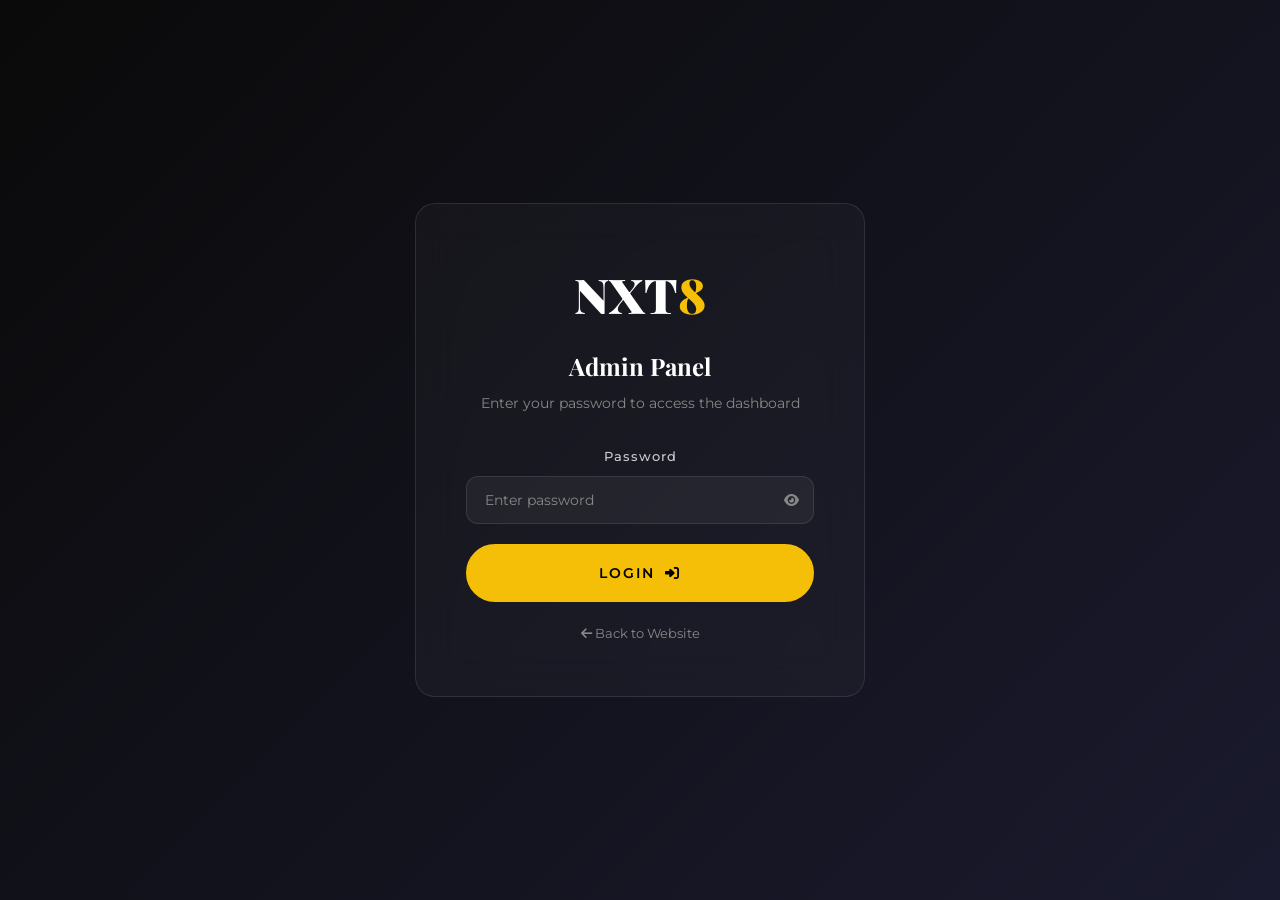
<file: admin.html>
<!DOCTYPE html>
<html lang="en">
<head>
    <meta charset="UTF-8">
    <meta name="viewport" content="width=device-width, initial-scale=1.0">
    <title>NXT8 Fashion | Admin Dashboard</title>
    <link rel="stylesheet" href="style.css">
    <link rel="stylesheet" href="https://cdnjs.cloudflare.com/ajax/libs/font-awesome/6.5.0/css/all.min.css">
    <link href="https://fonts.googleapis.com/css2?family=Playfair+Display:wght@400;500;600;700;800;900&family=Montserrat:wght@300;400;500;600;700;800&display=swap" rel="stylesheet">
</head>
<body class="admin-body">

    <div class="admin-login-page" id="adminLogin">
        <div class="admin-login-card">
            <div class="admin-login-logo">NXT<span>8</span></div>
            <h2>Admin Panel</h2>
            <p>Enter your password to access the dashboard</p>
            <form id="loginForm">
                <div class="form-group">
                    <label>Password</label>
                    <div class="password-input">
                        <input type="password" id="adminPassword" placeholder="Enter password" required>
                        <button type="button" class="toggle-pass" onclick="togglePassword()"><i class="fas fa-eye"></i></button>
                    </div>
                </div>
                <button type="submit" class="btn btn-gold btn-full btn-lg">Login <i class="fas fa-sign-in-alt"></i></button>
                <p class="login-error" id="loginError" style="display:none;">Incorrect password!</p>
            </form>
            <a href="index.html" class="back-link"><i class="fas fa-arrow-left"></i> Back to Website</a>
        </div>
    </div>

    <div class="admin-dashboard" id="adminDashboard" style="display:none;">
        <aside class="admin-sidebar" id="adminSidebar">
            <div class="admin-sidebar-header">
                <div class="admin-logo">NXT<span>8</span></div>
                <p>Admin Panel</p>
            </div>
            <nav class="admin-nav">
                <a href="#" class="admin-nav-item active" data-section="dashboard"><i class="fas fa-chart-line"></i> Dashboard</a>
                <a href="#" class="admin-nav-item" data-section="products"><i class="fas fa-box"></i> Products</a>
                <a href="#" class="admin-nav-item" data-section="orders"><i class="fas fa-shopping-cart"></i> Orders</a>
                <a href="#" class="admin-nav-item" data-section="customers"><i class="fas fa-users"></i> Customers</a>
                <a href="#" class="admin-nav-item" data-section="settings"><i class="fas fa-cog"></i> Settings</a>
            </nav>
            <div class="admin-sidebar-footer">
                <button class="btn btn-outline btn-sm btn-full" onclick="adminLogout()"><i class="fas fa-sign-out-alt"></i> Logout</button>
                <a href="index.html" class="btn btn-sm btn-full" style="margin-top:10px;text-align:center;color:var(--gold);"><i class="fas fa-globe"></i> View Website</a>
            </div>
        </aside>

        <main class="admin-main">
            <header class="admin-header">
                <button class="admin-menu-toggle" id="adminMenuToggle"><i class="fas fa-bars"></i></button>
                <h2 id="adminPageTitle">Dashboard</h2>
                <div class="admin-header-actions"><span class="admin-welcome">Welcome, Admin</span></div>
            </header>

            <!-- Dashboard -->
            <section class="admin-section active" id="section-dashboard">
                <div class="stats-grid">
                    <div class="stat-card"><div class="stat-card-icon" style="background:linear-gradient(135deg,var(--gold),#b8860b);"><i class="fas fa-box"></i></div><div class="stat-card-info"><h3 id="totalProducts">0</h3><p>Total Products</p></div></div>
                    <div class="stat-card"><div class="stat-card-icon" style="background:linear-gradient(135deg,#4CAF50,#2E7D32);"><i class="fas fa-shopping-cart"></i></div><div class="stat-card-info"><h3 id="totalOrders">0</h3><p>Total Orders</p></div></div>
                    <div class="stat-card"><div class="stat-card-icon" style="background:linear-gradient(135deg,#2196F3,#1565C0);"><i class="fas fa-users"></i></div><div class="stat-card-info"><h3 id="totalCustomers">0</h3><p>Customers</p></div></div>
                    <div class="stat-card"><div class="stat-card-icon" style="background:linear-gradient(135deg,#FF9800,#E65100);"><i class="fas fa-eye"></i></div><div class="stat-card-info"><h3 id="totalVisitors">0</h3><p>Visitors</p></div></div>
                    <div class="stat-card"><div class="stat-card-icon" style="background:linear-gradient(135deg,#9C27B0,#6A1B9A);"><i class="fas fa-money-bill-wave"></i></div><div class="stat-card-info"><h3 id="totalSales">EGP 0</h3><p>Total Sales</p></div></div>
                    <div class="stat-card"><div class="stat-card-icon" style="background:linear-gradient(135deg,#f44336,#c62828);"><i class="fas fa-chart-pie"></i></div><div class="stat-card-info"><h3 id="netProfit">EGP 0</h3><p>Net Profit</p></div></div>
                </div>
                <div class="charts-grid">
                    <div class="chart-card"><h3>Sales Overview</h3><div class="chart-placeholder"><div class="bar-chart"><div class="bar" style="height:40%"><span>Jan</span></div><div class="bar" style="height:65%"><span>Feb</span></div><div class="bar" style="height:50%"><span>Mar</span></div><div class="bar" style="height:80%"><span>Apr</span></div><div class="bar" style="height:70%"><span>May</span></div><div class="bar" style="height:90%"><span>Jun</span></div></div></div></div>
                    <div class="chart-card"><h3>Categories</h3><div class="chart-placeholder"><div class="donut-chart"></div><div class="donut-legend"><div><span style="background:var(--gold);"></span> Men's (35%)</div><div><span style="background:#4CAF50;"></span> Women's (25%)</div><div><span style="background:#2196F3;"></span> Accessories (20%)</div><div><span style="background:#FF9800;"></span> Shoes (20%)</div></div></div></div>
                </div>
                <div class="admin-table-card"><h3>Recent Orders</h3><div class="table-responsive"><table class="admin-table"><thead><tr><th>Order ID</th><th>Customer</th><th>Product</th><th>Amount</th><th>Status</th><th>Date</th></tr></thead><tbody id="recentOrdersTable"></tbody></table></div></div>
            </section>

            <!-- Products -->
            <section class="admin-section" id="section-products">
                <div class="admin-section-header">
                    <h3>Manage Products</h3>
                    <button class="btn btn-gold" onclick="showAddProduct()"><i class="fas fa-plus"></i> Add Product</button>
                </div>

                <div class="product-form-card" id="productForm" style="display:none;">
                    <h3 id="productFormTitle">Add New Product</h3>
                    <form id="addProductForm">
                        <input type="hidden" id="editProductId">
                        <div class="form-row">
                            <div class="form-group"><label>Product Name</label><input type="text" id="productName" placeholder="Product name" required></div>
                            <div class="form-group"><label>Category</label><select id="productCategory" required><option value="">Select</option><option value="men">Men's</option><option value="women">Women's</option><option value="accessories">Accessories</option><option value="shoes">Shoes</option></select></div>
                        </div>
                        <div class="form-row">
                            <div class="form-group"><label>Price (EGP)</label><input type="number" id="productPrice" placeholder="Price" required></div>
                            <div class="form-group"><label>Discount Price (Optional)</label><input type="number" id="productDiscount" placeholder="Discount price"></div>
                        </div>
                        <div class="form-row">
                            <div class="form-group"><label>Sizes (comma separated)</label><input type="text" id="productSizes" placeholder="S, M, L, XL" required></div>
                            <div class="form-group"><label>Stock</label><input type="number" id="productStock" placeholder="Stock quantity" required></div>
                        </div>

                        <!-- Colors Section -->
                        <div class="form-group">
                            <label>Available Colors</label>
                            <div class="colors-input-container">
                                <div class="colors-list" id="colorsList"><p style="color:var(--gray);font-size:13px;padding:5px;">No colors added yet</p></div>
                                <div class="add-color-row">
                                    <input type="text" id="colorName" placeholder="Color name (e.g., Red)">
                                    <input type="color" id="colorPicker" value="#000000">
                                    <button type="button" class="btn btn-gold btn-sm" onclick="addColor()"><i class="fas fa-plus"></i> Add</button>
                                </div>
                                <small style="color:var(--gray);font-size:12px;margin-top:8px;display:block;">Add up to 8 colors for this product</small>
                            </div>
                        </div>

                        <div class="form-group"><label>Description</label><textarea id="productDescription" rows="3" placeholder="Product description"></textarea></div>
                        <div class="form-group">
                            <label>Product Image</label>
                            <div class="image-upload" id="imageUpload">
                                <input type="file" id="productImage" accept="image/*" onchange="previewImage(event)">
                                <div class="upload-placeholder" id="uploadPlaceholder"><i class="fas fa-cloud-upload-alt"></i><p>Click to upload image</p></div>
                                <img id="imagePreview" class="image-preview" style="display:none;">
                            </div>
                        </div>
                        <div class="form-group">
                            <label><input type="checkbox" id="productFeatured"> Featured Product</label>
                            <label style="margin-left:20px;"><input type="checkbox" id="productNew"> New Arrival</label>
                        </div>
                        <div class="form-actions">
                            <button type="submit" class="btn btn-gold">Save Product</button>
                            <button type="button" class="btn btn-outline" onclick="hideAddProduct()">Cancel</button>
                        </div>
                    </form>
                </div>

                <div class="admin-table-card"><div class="table-responsive"><table class="admin-table"><thead><tr><th>Image</th><th>Name</th><th>Category</th><th>Colors</th><th>Price</th><th>Stock</th><th>Actions</th></tr></thead><tbody id="productsTable"></tbody></table></div></div>
            </section>

            <!-- Orders -->
            <section class="admin-section" id="section-orders">
                <div class="admin-section-header"><h3>Orders Management</h3></div>
                <div class="admin-table-card"><div class="table-responsive"><table class="admin-table"><thead><tr><th>Order ID</th><th>Customer</th><th>Products</th><th>Total</th><th>Status</th><th>Date</th><th>Actions</th></tr></thead><tbody id="ordersTable"></tbody></table></div></div>
            </section>

            <!-- Customers -->
            <section class="admin-section" id="section-customers">
                <div class="admin-section-header"><h3>Customers</h3></div>
                <div class="admin-table-card"><div class="table-responsive"><table class="admin-table"><thead><tr><th>Name</th><th>Phone</th><th>Orders</th><th>Total Spent</th><th>Date</th></tr></thead><tbody id="customersTable"></tbody></table></div></div>
            </section>

            <!-- Settings -->
            <section class="admin-section" id="section-settings">
                <div class="admin-section-header"><h3>Settings</h3></div>
                <div class="settings-card">
                    <h4>Quick Actions</h4>
                    <div class="settings-actions">
                        <button class="btn btn-outline" onclick="exportData()"><i class="fas fa-download"></i> Export Data</button>
                        <button class="btn btn-outline" onclick="clearAllData()" style="color:#f44336;border-color:#f44336;"><i class="fas fa-trash"></i> Clear All Data</button>
                    </div>
                    <h4 style="margin-top:30px;">Store Information</h4>
                    <div class="form-group"><label>WhatsApp Number</label><input type="text" value="01102612084" disabled></div>
                    <div class="form-group"><label>Phone Number</label><input type="text" value="01146631132" disabled></div>
                </div>
            </section>
        </main>
    </div>

    <script src="script.js"></script>
</body>
</html>
</file>
<file: style.css>
/* ============================================
   NXT8 FASHION - Premium Clothing Store
   ============================================ */

/* ---- Root Variables ---- */
:root {
    --black: #000000;
    --dark: #0a0a0a;
    --dark-2: #111111;
    --dark-3: #1a1a1a;
    --dark-4: #222222;
    --gray: #888888;
    --light-gray: #cccccc;
    --white: #ffffff;
    --gold: #f5be07;
    --gold-light: #f5be07;
    --gold-dark: #f5be07;
    --bg-primary: #0a0a0a;
    --bg-secondary: #111111;
    --bg-card: rgba(255,255,255,0.03);
    --glass: rgba(255,255,255,0.05);
    --glass-border: rgba(255,255,255,0.1);
    --transition: all 0.4s cubic-bezier(0.25, 0.46, 0.45, 0.94);
    --shadow: 0 20px 60px rgba(0,0,0,0.5);
    --shadow-gold: 0 10px 40px rgba(212,175,55,0.2);
    --font-primary: 'Montserrat', sans-serif;
    --font-display: 'Playfair Display', serif;
    --font-elegant: 'Cormorant Garamond', serif;
}

/* ---- Reset ---- */
*, *::before, *::after {
    margin: 0;
    padding: 0;
    box-sizing: border-box;
}

html {
    scroll-behavior: smooth;
    font-size: 16px;
    overflow-x: hidden;
}

body {
    font-family: var(--font-primary);
    background: var(--bg-primary);
    color: var(--white);
    line-height: 1.7;
    overflow-x: hidden;
    -webkit-font-smoothing: antialiased;
}

a {
    text-decoration: none;
    color: inherit;
    transition: var(--transition);
}

img {
    max-width: 100%;
    display: block;
}

ul {
    list-style: none;
}

.container {
    max-width: 1300px;
    margin: 0 auto;
    padding: 0 20px;
}

.text-center {
    text-align: center;
}

.gold-text {
    color: var(--gold);
}

.gold {
    color: var(--gold);
}

/* ---- Selection ---- */
::selection {
    background: var(--gold);
    color: var(--black);
}

/* ---- Scrollbar ---- */
::-webkit-scrollbar {
    width: 8px;
}
::-webkit-scrollbar-track {
    background: var(--dark);
}
::-webkit-scrollbar-thumb {
    background: var(--gold);
    border-radius: 4px;
}

/* ============================================
   LOADER
   ============================================ */
.loader {
    position: fixed;
    top: 0;
    left: 0;
    width: 100%;
    height: 100%;
    background: var(--black);
    display: flex;
    align-items: center;
    justify-content: center;
    z-index: 99999;
    transition: opacity 0.6s, visibility 0.6s;
}

.loader.hidden {
    opacity: 0;
    visibility: hidden;
}

.loader-content {
    text-align: center;
}

.loader-logo {
    font-family: var(--font-display);
    font-size: 60px;
    font-weight: 900;
    color: var(--white);
    margin-bottom: 30px;
    animation: pulse 1.5s infinite;
}

.loader-logo span {
    color: var(--gold);
}

.loader-bar {
    width: 200px;
    height: 3px;
    background: var(--dark-3);
    border-radius: 3px;
    overflow: hidden;
    margin: 0 auto 15px;
}

.loader-progress {
    width: 0;
    height: 100%;
    background: linear-gradient(90deg, var(--gold), var(--gold-light));
    border-radius: 3px;
    animation: loading 1.5s ease-in-out forwards;
}

.loader-text {
    color: var(--gray);
    font-size: 12px;
    letter-spacing: 3px;
    text-transform: uppercase;
}

@keyframes loading {
    0% { width: 0; }
    100% { width: 100%; }
}

@keyframes pulse {
    0%, 100% { opacity: 1; }
    50% { opacity: 0.5; }
}

/* ============================================
   CUSTOM CURSOR
   ============================================ */
.custom-cursor {
    width: 8px;
    height: 8px;
    background: var(--gold);
    border-radius: 50%;
    position: fixed;
    pointer-events: none;
    z-index: 99998;
    transition: transform 0.1s;
}

.cursor-follower {
    width: 35px;
    height: 35px;
    border: 1px solid var(--gold);
    border-radius: 50%;
    position: fixed;
    pointer-events: none;
    z-index: 99997;
    transition: transform 0.3s, width 0.3s, height 0.3s;
    transform: translate(-50%, -50%);
}

@media (max-width: 768px) {
    .custom-cursor, .cursor-follower {
        display: none;
    }
}

/* ============================================
   NAVIGATION
   ============================================ */
.navbar {
    position: fixed;
    top: 0;
    left: 0;
    width: 100%;
    z-index: 1000;
    padding: 20px 0;
    transition: var(--transition);
}

.navbar.scrolled {
    background: rgba(10,10,10,0.95);
    backdrop-filter: blur(20px);
    padding: 12px 0;
    border-bottom: 1px solid var(--glass-border);
}

.navbar-dark {
    background: rgba(10,10,10,0.95);
    backdrop-filter: blur(20px);
    border-bottom: 1px solid var(--glass-border);
}

.nav-container {
    max-width: 1300px;
    margin: 0 auto;
    padding: 0 20px;
    display: flex;
    align-items: center;
    justify-content: space-between;
}

.nav-logo {
    display: flex;
    align-items: center;
}

.logo-img {
    height: 45px;
    width: auto;
}

.logo-text {
    font-family: var(--font-display);
    font-size: 32px;
    font-weight: 900;
    letter-spacing: 2px;
}

.nav-links {
    display: flex;
    align-items: center;
    gap: 35px;
}

.nav-links a {
    font-size: 13px;
    font-weight: 500;
    letter-spacing: 2px;
    text-transform: uppercase;
    color: var(--light-gray);
    position: relative;
    padding: 5px 0;
}

.nav-links a::after {
    content: '';
    position: absolute;
    bottom: 0;
    left: 0;
    width: 0;
    height: 2px;
    background: var(--gold);
    transition: var(--transition);
}

.nav-links a:hover,
.nav-links a.active {
    color: var(--gold);
}

.nav-links a:hover::after,
.nav-links a.active::after {
    width: 100%;
}

.admin-link {
    color: var(--gold) !important;
    font-size: 12px !important;
}

.nav-actions {
    display: flex;
    align-items: center;
    gap: 20px;
}

.cart-icon {
    position: relative;
    cursor: pointer;
    font-size: 20px;
    color: var(--white);
    transition: var(--transition);
}

.cart-icon:hover {
    color: var(--gold);
}

.cart-count {
    position: absolute;
    top: -8px;
    right: -10px;
    background: var(--gold);
    color: var(--black);
    font-size: 10px;
    font-weight: 700;
    width: 18px;
    height: 18px;
    border-radius: 50%;
    display: flex;
    align-items: center;
    justify-content: center;
}

.hamburger {
    display: none;
    flex-direction: column;
    gap: 5px;
    cursor: pointer;
    z-index: 1001;
}

.hamburger span {
    width: 25px;
    height: 2px;
    background: var(--white);
    transition: var(--transition);
}

.hamburger.active span:nth-child(1) {
    transform: rotate(45deg) translate(5px, 5px);
}

.hamburger.active span:nth-child(2) {
    opacity: 0;
}

.hamburger.active span:nth-child(3) {
    transform: rotate(-45deg) translate(5px, -5px);
}

@media (max-width: 968px) {
    .hamburger {
        display: flex;
    }
    .nav-links {
        position: fixed;
        top: 0;
        right: -100%;
        width: 300px;
        height: 100vh;
        background: rgba(10,10,10,0.98);
        backdrop-filter: blur(20px);
        flex-direction: column;
        justify-content: center;
        gap: 30px;
        transition: var(--transition);
        border-left: 1px solid var(--glass-border);
    }
    .nav-links.active {
        right: 0;
    }
    .nav-links a {
        font-size: 16px;
    }
}

/* ============================================
   CART SIDEBAR
   ============================================ */
.cart-sidebar {
    position: fixed;
    top: 0;
    right: -420px;
    width: 400px;
    max-width: 100%;
    height: 100vh;
    background: var(--dark-2);
    z-index: 10001;
    transition: var(--transition);
    display: flex;
    flex-direction: column;
    border-left: 1px solid var(--glass-border);
}

.cart-sidebar.active {
    right: 0;
}

.cart-header {
    display: flex;
    justify-content: space-between;
    align-items: center;
    padding: 25px;
    border-bottom: 1px solid var(--glass-border);
}

.cart-header h3 {
    font-family: var(--font-display);
    font-size: 22px;
}

.cart-close {
    background: none;
    border: none;
    color: var(--white);
    font-size: 20px;
    cursor: pointer;
    transition: var(--transition);
}

.cart-close:hover {
    color: var(--gold);
    transform: rotate(90deg);
}

.cart-items {
    flex: 1;
    overflow-y: auto;
    padding: 20px;
}

.cart-item {
    display: flex;
    gap: 15px;
    padding: 15px 0;
    border-bottom: 1px solid var(--glass-border);
    animation: fadeInUp 0.3s ease;
}

.cart-item-img {
    width: 80px;
    height: 80px;
    border-radius: 10px;
    overflow: hidden;
    background: var(--dark-3);
    flex-shrink: 0;
    display: flex;
    align-items: center;
    justify-content: center;
}

.cart-item-img img {
    width: 100%;
    height: 100%;
    object-fit: cover;
}

.cart-item-img i {
    font-size: 24px;
    color: var(--gray);
}

.cart-item-info {
    flex: 1;
}

.cart-item-info h4 {
    font-size: 14px;
    margin-bottom: 5px;
}

.cart-item-info p {
    font-size: 12px;
    color: var(--gray);
}

.cart-item-price {
    color: var(--gold);
    font-weight: 600;
    font-size: 14px;
    margin-top: 5px;
}

.cart-item-remove {
    background: none;
    border: none;
    color: #f44336;
    cursor: pointer;
    font-size: 14px;
    align-self: flex-start;
    transition: var(--transition);
}

.cart-item-remove:hover {
    transform: scale(1.2);
}

.cart-footer {
    padding: 25px;
    border-top: 1px solid var(--glass-border);
}

.cart-total {
    display: flex;
    justify-content: space-between;
    font-size: 18px;
    font-weight: 700;
    margin-bottom: 15px;
    font-family: var(--font-display);
}

.cart-total span:last-child {
    color: var(--gold);
}

.cart-overlay {
    position: fixed;
    top: 0;
    left: 0;
    width: 100%;
    height: 100%;
    background: rgba(0,0,0,0.7);
    z-index: 10000;
    opacity: 0;
    visibility: hidden;
    transition: var(--transition);
}

.cart-overlay.active {
    opacity: 1;
    visibility: visible;
}

/* ============================================
   BUTTONS
   ============================================ */
.btn {
    display: inline-flex;
    align-items: center;
    gap: 10px;
    padding: 14px 35px;
    border: 2px solid transparent;
    border-radius: 50px;
    font-family: var(--font-primary);
    font-size: 13px;
    font-weight: 600;
    letter-spacing: 2px;
    text-transform: uppercase;
    cursor: pointer;
    transition: var(--transition);
    position: relative;
    overflow: hidden;
}

.btn-gold {
    background: linear-gradient(135deg, var(--gold), var(--gold-dark));
    color: var(--black);
    border-color: var(--gold);
}

.btn-gold:hover {
    background: transparent;
    color: var(--gold);
    box-shadow: var(--shadow-gold);
    transform: translateY(-2px);
}

.btn-outline {
    background: transparent;
    color: var(--white);
    border-color: var(--white);
}

.btn-outline:hover {
    background: var(--white);
    color: var(--black);
    transform: translateY(-2px);
}

.btn-lg {
    padding: 18px 45px;
    font-size: 14px;
}

.btn-sm {
    padding: 10px 20px;
    font-size: 11px;
}

.btn-full {
    width: 100%;
    justify-content: center;
}

/* ============================================
   HERO SECTION
   ============================================ */
.hero {
    position: relative;
    height: 100vh;
    min-height: 700px;
    display: flex;
    align-items: center;
    justify-content: center;
    overflow: hidden;
}

.hero-bg {
    position: absolute;
    top: 0;
    left: 0;
    width: 100%;
    height: 100%;
    background:
        linear-gradient(135deg, rgba(0,0,0,0.8) 0%, rgba(0,0,0,0.4) 50%, rgba(0,0,0,0.8) 100%),
        linear-gradient(45deg, #0a0a0a, #1a1a2e, #16213e, #0a0a0a);
    background-size: 400% 400%;
    animation: gradientShift 15s ease infinite;
}

@keyframes gradientShift {
    0% { background-position: 0% 50%; }
    50% { background-position: 100% 50%; }
    100% { background-position: 0% 50%; }
}

.hero-overlay {
    position: absolute;
    top: 0;
    left: 0;
    width: 100%;
    height: 100%;
    background: radial-gradient(ellipse at center, transparent 0%, rgba(0,0,0,0.5) 100%);
}

.hero-particles {
    position: absolute;
    top: 0;
    left: 0;
    width: 100%;
    height: 100%;
}

.particle {
    position: absolute;
    width: 4px;
    height: 4px;
    background: var(--gold);
    border-radius: 50%;
    opacity: 0;
    animation: float 6s infinite;
}

@keyframes float {
    0% { opacity: 0; transform: translateY(100vh) scale(0); }
    50% { opacity: 0.6; }
    100% { opacity: 0; transform: translateY(-100px) scale(1); }
}

.hero-content {
    position: relative;
    z-index: 2;
    text-align: center;
    padding: 0 20px;
    max-width: 900px;
}

.hero-badge {
    display: inline-block;
    padding: 10px 30px;
    border: 1px solid var(--gold);
    border-radius: 50px;
    font-size: 12px;
    letter-spacing: 4px;
    color: var(--gold);
    margin-bottom: 30px;
    animation: fadeInDown 1s ease;
}

.hero-title {
    font-family: var(--font-display);
    font-size: clamp(40px, 8vw, 90px);
    font-weight: 900;
    line-height: 1.1;
    margin-bottom: 25px;
    animation: fadeInUp 1s ease 0.2s both;
}

.hero-line {
    display: block;
}

.hero-subtitle {
    font-size: clamp(14px, 2vw, 18px);
    color: var(--light-gray);
    max-width: 600px;
    margin: 0 auto 40px;
    animation: fadeInUp 1s ease 0.4s both;
}

.hero-buttons {
    display: flex;
    gap: 20px;
    justify-content: center;
    flex-wrap: wrap;
    animation: fadeInUp 1s ease 0.6s both;
}

.hero-stats {
    display: flex;
    justify-content: center;
    gap: 60px;
    margin-top: 60px;
    animation: fadeInUp 1s ease 0.8s both;
}

.stat-item {
    text-align: center;
}

.stat-number {
    font-family: var(--font-display);
    font-size: 36px;
    font-weight: 700;
    color: var(--gold);
    display: block;
}

.stat-label {
    font-size: 12px;
    letter-spacing: 2px;
    text-transform: uppercase;
    color: var(--gray);
}

.hero-scroll {
    position: absolute;
    bottom: 40px;
    left: 50%;
    transform: translateX(-50%);
    z-index: 2;
}

.scroll-indicator {
    display: flex;
    flex-direction: column;
    align-items: center;
    gap: 10px;
    color: var(--gray);
    font-size: 11px;
    letter-spacing: 3px;
    text-transform: uppercase;
}

.scroll-line {
    width: 1px;
    height: 40px;
    background: linear-gradient(to bottom, var(--gold), transparent);
    animation: scrollLine 2s infinite;
}

@keyframes scrollLine {
    0% { height: 0; opacity: 0; }
    50% { height: 40px; opacity: 1; }
    100% { height: 0; opacity: 0; }
}

@keyframes fadeInUp {
    from { opacity: 0; transform: translateY(30px); }
    to { opacity: 1; transform: translateY(0); }
}

@keyframes fadeInDown {
    from { opacity: 0; transform: translateY(-30px); }
    to { opacity: 1; transform: translateY(0); }
}

/* ============================================
   SECTIONS
   ============================================ */
.section {
    padding: 100px 0;
}

.section-header {
    text-align: center;
    margin-bottom: 60px;
}

.section-tag {
    display: inline-block;
    font-size: 12px;
    letter-spacing: 4px;
    text-transform: uppercase;
    color: var(--gold);
    margin-bottom: 15px;
}

.section-title {
    font-family: var(--font-display);
    font-size: clamp(30px, 5vw, 48px);
    font-weight: 700;
    margin-bottom: 15px;
}

.section-line {
    width: 60px;
    height: 3px;
    background: var(--gold);
    margin: 0 auto;
}

/* ============================================
   CATEGORIES
   ============================================ */
.categories-grid {
    display: grid;
    grid-template-columns: repeat(4, 1fr);
    gap: 25px;
}

.category-card {
    position: relative;
    border-radius: 20px;
    overflow: hidden;
    height: 350px;
    cursor: pointer;
    transition: var(--transition);
}

.category-card:hover {
    transform: translateY(-10px);
    box-shadow: var(--shadow);
}

.category-img {
    width: 100%;
    height: 100%;
    display: flex;
    align-items: center;
    justify-content: center;
    transition: var(--transition);
}

.category-card:hover .category-img {
    transform: scale(1.05);
}

.category-overlay {
    position: absolute;
    bottom: 0;
    left: 0;
    width: 100%;
    padding: 30px;
    background: linear-gradient(to top, rgba(0,0,0,0.9), transparent);
}

.category-overlay h3 {
    font-family: var(--font-display);
    font-size: 24px;
    margin-bottom: 5px;
}

.category-overlay p {
    font-size: 13px;
    color: var(--gold);
}

.category-arrow {
    position: absolute;
    right: 30px;
    bottom: 30px;
    width: 40px;
    height: 40px;
    background: var(--gold);
    color: var(--black);
    border-radius: 50%;
    display: flex;
    align-items: center;
    justify-content: center;
    transform: translateX(10px);
    opacity: 0;
    transition: var(--transition);
}

.category-card:hover .category-arrow {
    transform: translateX(0);
    opacity: 1;
}

@media (max-width: 968px) {
    .categories-grid {
        grid-template-columns: repeat(2, 1fr);
    }
    .category-card {
        height: 250px;
    }
}

@media (max-width: 480px) {
    .categories-grid {
        grid-template-columns: 1fr;
    }
}

/* ============================================
   PRODUCT CARDS
   ============================================ */
.products-slider {
    display: flex;
    gap: 25px;
    overflow-x: auto;
    scroll-snap-type: x mandatory;
    -webkit-overflow-scrolling: touch;
    padding: 20px 0;
    scrollbar-width: none;
}

.products-slider::-webkit-scrollbar {
    display: none;
}

.slider-controls {
    display: flex;
    justify-content: center;
    gap: 15px;
    margin-top: 30px;
}

.slider-btn {
    width: 50px;
    height: 50px;
    border-radius: 50%;
    border: 1px solid var(--glass-border);
    background: var(--glass);
    color: var(--white);
    cursor: pointer;
    transition: var(--transition);
    display: flex;
    align-items: center;
    justify-content: center;
    font-size: 16px;
}

.slider-btn:hover {
    background: var(--gold);
    color: var(--black);
    border-color: var(--gold);
}

.product-card {
    flex: 0 0 280px;
    scroll-snap-align: start;
    background: var(--bg-card);
    border: 1px solid var(--glass-border);
    border-radius: 20px;
    overflow: hidden;
    transition: var(--transition);
    position: relative;
}

.product-card:hover {
    transform: translateY(-10px);
    box-shadow: var(--shadow);
    border-color: rgba(212,175,55,0.3);
}

.product-image {
    position: relative;
    height: 300px;
    background: var(--dark-3);
    overflow: hidden;
    display: flex;
    align-items: center;
    justify-content: center;
}

.product-image img {
    width: 100%;
    height: 100%;
    object-fit: cover;
    transition: var(--transition);
}

.product-card:hover .product-image img {
    transform: scale(1.1);
}

.product-image .placeholder-icon {
    font-size: 60px;
    color: var(--dark-4);
}

.product-badge {
    position: absolute;
    top: 15px;
    left: 15px;
    padding: 6px 14px;
    background: var(--gold);
    color: var(--black);
    font-size: 11px;
    font-weight: 700;
    border-radius: 20px;
    letter-spacing: 1px;
}

.product-badge.sale {
    background: #f44336;
    color: var(--white);
}

.product-badge.new {
    background: var(--gold);
}

.product-wishlist {
    position: absolute;
    top: 15px;
    right: 15px;
    width: 35px;
    height: 35px;
    border-radius: 50%;
    background: rgba(0,0,0,0.5);
    backdrop-filter: blur(10px);
    border: none;
    color: var(--white);
    cursor: pointer;
    display: flex;
    align-items: center;
    justify-content: center;
    transition: var(--transition);
    font-size: 14px;
}

.product-wishlist:hover {
    background: var(--gold);
    color: var(--black);
}

.product-info {
    padding: 20px;
}

.product-category-label {
    font-size: 11px;
    color: var(--gold);
    text-transform: uppercase;
    letter-spacing: 2px;
    margin-bottom: 8px;
}

.product-name {
    font-family: var(--font-display);
    font-size: 18px;
    font-weight: 600;
    margin-bottom: 10px;
    display: -webkit-box;
    -webkit-line-clamp: 2;
    -webkit-box-orient: vertical;
    overflow: hidden;
}

.product-price {
    display: flex;
    align-items: center;
    gap: 10px;
    margin-bottom: 15px;
}

.product-price .current {
    font-size: 20px;
    font-weight: 700;
    color: var(--gold);
}

.product-price .original {
    font-size: 14px;
    color: var(--gray);
    text-decoration: line-through;
}

.product-sizes {
    display: flex;
    gap: 8px;
    margin-bottom: 15px;
    flex-wrap: wrap;
}

.size-btn {
    width: 36px;
    height: 36px;
    border-radius: 8px;
    border: 1px solid var(--glass-border);
    background: transparent;
    color: var(--white);
    font-size: 11px;
    cursor: pointer;
    transition: var(--transition);
    display: flex;
    align-items: center;
    justify-content: center;
}

.size-btn:hover,
.size-btn.active {
    border-color: var(--gold);
    background: var(--gold);
    color: var(--black);
}

.product-actions {
    display: flex;
    gap: 10px;
}

.product-actions .btn {
    padding: 10px 15px;
    font-size: 11px;
    flex: 1;
    justify-content: center;
    letter-spacing: 1px;
}

/* ============================================
   PROMO BANNER
   ============================================ */
.promo-banner {
    padding: 100px 20px;
    background: linear-gradient(135deg, var(--dark-2) 0%, rgba(212,175,55,0.1) 50%, var(--dark-2) 100%);
    text-align: center;
    position: relative;
    overflow: hidden;
}

.promo-banner::before {
    content: '';
    position: absolute;
    top: 0;
    left: 0;
    width: 100%;
    height: 1px;
    background: linear-gradient(90deg, transparent, var(--gold), transparent);
}

.promo-banner::after {
    content: '';
    position: absolute;
    bottom: 0;
    left: 0;
    width: 100%;
    height: 1px;
    background: linear-gradient(90deg, transparent, var(--gold), transparent);
}

.promo-tag {
    font-size: 12px;
    letter-spacing: 5px;
    color: var(--gold);
    display: block;
    margin-bottom: 15px;
}

.promo-content h2 {
    font-family: var(--font-display);
    font-size: clamp(36px, 6vw, 64px);
    font-weight: 900;
    margin-bottom: 15px;
}

.promo-content p {
    font-size: 16px;
    color: var(--light-gray);
    max-width: 500px;
    margin: 0 auto 30px;
}

/* ============================================
   ARRIVALS GRID
   ============================================ */
.arrivals-grid {
    display: grid;
    grid-template-columns: repeat(4, 1fr);
    gap: 25px;
}

@media (max-width: 968px) {
    .arrivals-grid {
        grid-template-columns: repeat(2, 1fr);
    }
}

@media (max-width: 480px) {
    .arrivals-grid {
        grid-template-columns: 1fr;
    }
}

/* ============================================
   FEATURES
   ============================================ */
.features-grid {
    display: grid;
    grid-template-columns: repeat(4, 1fr);
    gap: 30px;
}

.feature-card {
    text-align: center;
    padding: 40px 25px;
    background: var(--bg-card);
    border: 1px solid var(--glass-border);
    border-radius: 20px;
    transition: var(--transition);
}

.feature-card:hover {
    transform: translateY(-10px);
    border-color: rgba(212,175,55,0.3);
    box-shadow: var(--shadow-gold);
}

.feature-icon {
    width: 70px;
    height: 70px;
    border-radius: 50%;
    background: linear-gradient(135deg, rgba(212,175,55,0.2), rgba(212,175,55,0.05));
    display: flex;
    align-items: center;
    justify-content: center;
    margin: 0 auto 20px;
    font-size: 28px;
    color: var(--gold);
}

.feature-card h3 {
    font-family: var(--font-display);
    font-size: 20px;
    margin-bottom: 10px;
}

.feature-card p {
    font-size: 14px;
    color: var(--gray);
}

@media (max-width: 968px) {
    .features-grid {
        grid-template-columns: repeat(2, 1fr);
    }
}

@media (max-width: 480px) {
    .features-grid {
        grid-template-columns: 1fr;
    }
}

/* ============================================
   REVIEWS
   ============================================ */
.reviews-section {
    background: var(--bg-secondary);
}

.reviews-slider {
    display: grid;
    grid-template-columns: repeat(3, 1fr);
    gap: 30px;
}

.review-card {
    background: var(--bg-card);
    border: 1px solid var(--glass-border);
    border-radius: 20px;
    padding: 35px;
    transition: var(--transition);
}

.review-card:hover {
    border-color: rgba(212,175,55,0.3);
    transform: translateY(-5px);
}

.review-stars {
    color: var(--gold);
    margin-bottom: 20px;
    font-size: 14px;
    display: flex;
    gap: 3px;
}

.review-text {
    font-size: 15px;
    font-style: italic;
    color: var(--light-gray);
    margin-bottom: 25px;
    line-height: 1.8;
}

.review-author {
    display: flex;
    align-items: center;
    gap: 15px;
}

.review-avatar {
    width: 45px;
    height: 45px;
    border-radius: 50%;
    background: linear-gradient(135deg, var(--gold), var(--gold-dark));
    color: var(--black);
    display: flex;
    align-items: center;
    justify-content: center;
    font-weight: 700;
    font-size: 18px;
}

.review-author h4 {
    font-size: 15px;
    margin-bottom: 3px;
}

.review-author span {
    font-size: 12px;
    color: var(--gold);
}

@media (max-width: 968px) {
    .reviews-slider {
        grid-template-columns: 1fr;
    }
}

/* ============================================
   NEWSLETTER
   ============================================ */
.newsletter-section {
    padding: 100px 20px;
    background: linear-gradient(135deg, var(--dark) 0%, rgba(212,175,55,0.08) 100%);
    position: relative;
    overflow: hidden;
}

.newsletter-content {
    text-align: center;
    max-width: 600px;
    margin: 0 auto;
}

.newsletter-icon {
    font-size: 40px;
    color: var(--gold);
    margin-bottom: 20px;
}

.newsletter-content h2 {
    font-family: var(--font-display);
    font-size: 36px;
    margin-bottom: 15px;
}

.newsletter-content p {
    color: var(--gray);
    margin-bottom: 30px;
}

.newsletter-form {
    display: flex;
    gap: 15px;
}

.newsletter-form input {
    flex: 1;
    padding: 16px 25px;
    background: var(--glass);
    border: 1px solid var(--glass-border);
    border-radius: 50px;
    color: var(--white);
    font-family: var(--font-primary);
    font-size: 14px;
    outline: none;
    transition: var(--transition);
}

.newsletter-form input:focus {
    border-color: var(--gold);
}

.newsletter-form input::placeholder {
    color: var(--gray);
}

@media (max-width: 576px) {
    .newsletter-form {
        flex-direction: column;
    }
}

/* ============================================
   INSTAGRAM GRID
   ============================================ */
.instagram-grid {
    display: grid;
    grid-template-columns: repeat(6, 1fr);
    gap: 15px;
}

.insta-item {
    aspect-ratio: 1;
    border-radius: 15px;
    overflow: hidden;
    display: flex;
    align-items: center;
    justify-content: center;
    cursor: pointer;
    transition: var(--transition);
    position: relative;
}

.insta-item i {
    font-size: 30px;
    color: var(--white);
    opacity: 0;
    transform: scale(0.5);
    transition: var(--transition);
}

.insta-item:hover {
    transform: scale(1.05);
}

.insta-item:hover i {
    opacity: 1;
    transform: scale(1);
}

@media (max-width: 768px) {
    .instagram-grid {
        grid-template-columns: repeat(3, 1fr);
    }
}

/* ============================================
   FOOTER
   ============================================ */
.footer {
    background: var(--dark);
    border-top: 1px solid var(--glass-border);
}

.footer-top {
    padding: 80px 0 40px;
}

.footer-grid {
    display: grid;
    grid-template-columns: 2fr 1fr 1fr 1fr;
    gap: 40px;
}

.footer-logo {
    font-family: var(--font-display);
    font-size: 36px;
    font-weight: 900;
    margin-bottom: 15px;
}

.footer-col p {
    color: var(--gray);
    font-size: 14px;
    margin-bottom: 20px;
}

.footer-social {
    display: flex;
    gap: 12px;
}

.footer-social a {
    width: 40px;
    height: 40px;
    border-radius: 50%;
    border: 1px solid var(--glass-border);
    display: flex;
    align-items: center;
    justify-content: center;
    font-size: 16px;
    color: var(--white);
    transition: var(--transition);
}

.footer-social a:hover {
    background: var(--gold);
    color: var(--black);
    border-color: var(--gold);
    transform: translateY(-3px);
}

.footer-col h4 {
    font-family: var(--font-display);
    font-size: 18px;
    margin-bottom: 20px;
    color: var(--white);
}

.footer-col ul li {
    margin-bottom: 10px;
}

.footer-col ul li a {
    color: var(--gray);
    font-size: 14px;
    transition: var(--transition);
}

.footer-col ul li a:hover {
    color: var(--gold);
    padding-left: 5px;
}

.contact-info li {
    display: flex;
    align-items: center;
    gap: 10px;
    color: var(--gray);
    font-size: 14px;
}

.contact-info li i {
    color: var(--gold);
    width: 16px;
}

.footer-bottom {
    padding: 25px 0;
    border-top: 1px solid var(--glass-border);
    text-align: center;
}

.footer-bottom p {
    color: var(--gray);
    font-size: 13px;
}

@media (max-width: 768px) {
    .footer-grid {
        grid-template-columns: 1fr 1fr;
    }
}

@media (max-width: 480px) {
    .footer-grid {
        grid-template-columns: 1fr;
    }
}

/* ============================================
   WHATSAPP FLOAT
   ============================================ */
.whatsapp-float {
    position: fixed;
    bottom: 30px;
    left: 30px;
    width: 60px;
    height: 60px;
    background: #25D366;
    color: var(--white);
    border-radius: 50%;
    display: flex;
    align-items: center;
    justify-content: center;
    font-size: 28px;
    z-index: 999;
    box-shadow: 0 5px 20px rgba(37,211,102,0.4);
    animation: whatsappPulse 2s infinite;
    transition: var(--transition);
}

.whatsapp-float:hover {
    transform: scale(1.1);
    box-shadow: 0 8px 30px rgba(37,211,102,0.6);
}

@keyframes whatsappPulse {
    0% { box-shadow: 0 0 0 0 rgba(37,211,102,0.5); }
    70% { box-shadow: 0 0 0 15px rgba(37,211,102,0); }
    100% { box-shadow: 0 0 0 0 rgba(37,211,102,0); }
}

/* ============================================
   BACK TO TOP
   ============================================ */
.back-to-top {
    position: fixed;
    bottom: 30px;
    right: 30px;
    width: 50px;
    height: 50px;
    border-radius: 50%;
    background: var(--gold);
    color: var(--black);
    border: none;
    cursor: pointer;
    font-size: 18px;
    z-index: 999;
    opacity: 0;
    visibility: hidden;
    transform: translateY(20px);
    transition: var(--transition);
    display: flex;
    align-items: center;
    justify-content: center;
}

.back-to-top.visible {
    opacity: 1;
    visibility: visible;
    transform: translateY(0);
}

.back-to-top:hover {
    transform: translateY(-3px);
    box-shadow: var(--shadow-gold);
}

/* ============================================
   PAGE HEADER
   ============================================ */
.page-header {
    position: relative;
    padding: 160px 0 80px;
    background: linear-gradient(135deg, #0a0a0a, #1a1a2e, #0a0a0a);
    text-align: center;
    overflow: hidden;
}

.page-header-overlay {
    position: absolute;
    top: 0;
    left: 0;
    width: 100%;
    height: 100%;
    background: radial-gradient(ellipse at center, rgba(212,175,55,0.05) 0%, transparent 70%);
}

.page-header h1 {
    font-family: var(--font-display);
    font-size: clamp(36px, 6vw, 56px);
    font-weight: 900;
    margin-bottom: 15px;
    position: relative;
}

.breadcrumb {
    position: relative;
    font-size: 14px;
    color: var(--gray);
}

.breadcrumb a {
    color: var(--gold);
}

.breadcrumb span {
    margin: 0 8px;
}

/* ============================================
   STORE PAGE
   ============================================ */
.store-layout {
    display: grid;
    grid-template-columns: 280px 1fr;
    gap: 40px;
}

.store-filters {
    position: sticky;
    top: 100px;
    height: fit-content;
}

.filter-header {
    display: flex;
    justify-content: space-between;
    align-items: center;
    margin-bottom: 30px;
}

.filter-header h3 {
    font-family: var(--font-display);
    font-size: 24px;
}

.filter-close {
    display: none;
    background: none;
    border: none;
    color: var(--white);
    font-size: 20px;
    cursor: pointer;
}

.filter-group {
    margin-bottom: 30px;
    padding-bottom: 30px;
    border-bottom: 1px solid var(--glass-border);
}

.filter-group h4 {
    font-size: 14px;
    font-weight: 600;
    letter-spacing: 1px;
    text-transform: uppercase;
    margin-bottom: 15px;
    color: var(--gold);
}

.search-box {
    position: relative;
}

.search-box input {
    width: 100%;
    padding: 12px 40px 12px 15px;
    background: var(--glass);
    border: 1px solid var(--glass-border);
    border-radius: 10px;
    color: var(--white);
    font-family: var(--font-primary);
    font-size: 14px;
    outline: none;
    transition: var(--transition);
}

.search-box input:focus {
    border-color: var(--gold);
}

.search-box input::placeholder {
    color: var(--gray);
}

.search-box i {
    position: absolute;
    right: 15px;
    top: 50%;
    transform: translateY(-50%);
    color: var(--gray);
}

.filter-options {
    display: flex;
    flex-direction: column;
    gap: 12px;
}

.filter-option {
    display: flex;
    align-items: center;
    gap: 10px;
    cursor: pointer;
    font-size: 14px;
    color: var(--light-gray);
    transition: var(--transition);
}

.filter-option:hover {
    color: var(--gold);
}

.filter-option input[type="radio"] {
    appearance: none;
    width: 18px;
    height: 18px;
    border: 2px solid var(--glass-border);
    border-radius: 50%;
    cursor: pointer;
    transition: var(--transition);
    position: relative;
}

.filter-option input[type="radio"]:checked {
    border-color: var(--gold);
}

.filter-option input[type="radio"]:checked::after {
    content: '';
    position: absolute;
    top: 50%;
    left: 50%;
    transform: translate(-50%, -50%);
    width: 8px;
    height: 8px;
    background: var(--gold);
    border-radius: 50%;
}

.price-range input[type="range"] {
    width: 100%;
    -webkit-appearance: none;
    height: 4px;
    background: var(--dark-3);
    border-radius: 4px;
    outline: none;
    margin-bottom: 10px;
}

.price-range input[type="range"]::-webkit-slider-thumb {
    -webkit-appearance: none;
    width: 20px;
    height: 20px;
    background: var(--gold);
    border-radius: 50%;
    cursor: pointer;
}

.price-labels {
    display: flex;
    justify-content: space-between;
    font-size: 13px;
    color: var(--gray);
}

.filter-select {
    width: 100%;
    padding: 12px 15px;
    background: var(--glass);
    border: 1px solid var(--glass-border);
    border-radius: 10px;
    color: var(--white);
    font-family: var(--font-primary);
    font-size: 14px;
    outline: none;
    cursor: pointer;
}

.filter-select option {
    background: var(--dark-2);
}

.store-toolbar {
    display: flex;
    justify-content: space-between;
    align-items: center;
    margin-bottom: 30px;
}

.store-toolbar .btn {
    display: none;
}

.products-count {
    font-size: 14px;
    color: var(--gray);
}

.products-grid {
    display: grid;
    grid-template-columns: repeat(3, 1fr);
    gap: 25px;
}

.products-grid .product-card {
    flex: unset;
}

.no-products {
    text-align: center;
    padding: 80px 20px;
    color: var(--gray);
}

.no-products i {
    font-size: 60px;
    color: var(--dark-4);
    margin-bottom: 20px;
}

.no-products h3 {
    font-family: var(--font-display);
    margin-bottom: 10px;
    color: var(--white);
}

@media (max-width: 1024px) {
    .products-grid {
        grid-template-columns: repeat(2, 1fr);
    }
}

@media (max-width: 768px) {
    .store-layout {
        grid-template-columns: 1fr;
    }
    .store-filters {
        position: fixed;
        top: 0;
        left: -100%;
        width: 300px;
        height: 100vh;
        background: var(--dark-2);
        z-index: 10002;
        padding: 30px;
        overflow-y: auto;
        transition: var(--transition);
    }
    .store-filters.active {
        left: 0;
    }
    .filter-close {
        display: block;
    }
    .store-toolbar .btn {
        display: inline-flex;
    }
}

@media (max-width: 480px) {
    .products-grid {
        grid-template-columns: 1fr;
    }
}

/* ============================================
   ABOUT PAGE
   ============================================ */
.about-grid {
    display: grid;
    grid-template-columns: 1fr 1fr;
    gap: 60px;
    align-items: center;
}

.about-image {
    position: relative;
}

.about-img-box {
    border-radius: 20px;
    overflow: hidden;
}

.about-experience {
    position: absolute;
    bottom: -20px;
    right: -20px;
    background: var(--gold);
    color: var(--black);
    padding: 25px 30px;
    border-radius: 15px;
    text-align: center;
}

.exp-number {
    display: block;
    font-family: var(--font-display);
    font-size: 36px;
    font-weight: 900;
}

.exp-text {
    font-size: 12px;
    font-weight: 600;
    letter-spacing: 2px;
    text-transform: uppercase;
}

.about-content .section-tag {
    display: block;
    text-align: left;
    margin-bottom: 10px;
}

.about-content h2 {
    font-family: var(--font-display);
    font-size: 36px;
    margin-bottom: 20px;
}

.about-content p {
    color: var(--gray);
    margin-bottom: 15px;
    font-size: 15px;
}

.about-values {
    margin-top: 25px;
    display: grid;
    grid-template-columns: 1fr 1fr;
    gap: 15px;
}

.value-item {
    display: flex;
    align-items: center;
    gap: 10px;
    font-size: 14px;
}

.value-item i {
    color: var(--gold);
}

@media (max-width: 768px) {
    .about-grid {
        grid-template-columns: 1fr;
        gap: 40px;
    }
    .about-experience {
        right: 10px;
        bottom: -10px;
    }
}

/* Mission Grid */
.mission-grid {
    display: grid;
    grid-template-columns: repeat(3, 1fr);
    gap: 30px;
}

.mission-card {
    text-align: center;
    padding: 40px 30px;
    background: var(--bg-card);
    border: 1px solid var(--glass-border);
    border-radius: 20px;
    transition: var(--transition);
}

.mission-card:hover {
    border-color: rgba(212,175,55,0.3);
    transform: translateY(-5px);
}

.mission-icon {
    width: 70px;
    height: 70px;
    border-radius: 50%;
    background: linear-gradient(135deg, rgba(212,175,55,0.2), rgba(212,175,55,0.05));
    display: flex;
    align-items: center;
    justify-content: center;
    margin: 0 auto 20px;
    font-size: 28px;
    color: var(--gold);
}

.mission-card h3 {
    font-family: var(--font-display);
    font-size: 22px;
    margin-bottom: 10px;
}

.mission-card p {
    color: var(--gray);
    font-size: 14px;
}

@media (max-width: 768px) {
    .mission-grid {
        grid-template-columns: 1fr;
    }
}

/* Team */
.team-grid {
    display: grid;
    grid-template-columns: repeat(3, 1fr);
    gap: 30px;
}

.team-card {
    text-align: center;
    background: var(--bg-card);
    border: 1px solid var(--glass-border);
    border-radius: 20px;
    overflow: hidden;
    transition: var(--transition);
}

.team-card:hover {
    transform: translateY(-10px);
    border-color: rgba(212,175,55,0.3);
}

.team-img {
    height: 280px;
}

.team-card h4 {
    font-family: var(--font-display);
    font-size: 20px;
    margin: 20px 0 5px;
}

.team-card p {
    color: var(--gold);
    font-size: 13px;
    letter-spacing: 1px;
}

.team-social {
    display: flex;
    justify-content: center;
    gap: 10px;
    padding: 15px 0 25px;
}

.team-social a {
    width: 35px;
    height: 35px;
    border-radius: 50%;
    border: 1px solid var(--glass-border);
    display: flex;
    align-items: center;
    justify-content: center;
    color: var(--white);
    font-size: 14px;
    transition: var(--transition);
}

.team-social a:hover {
    background: var(--gold);
    color: var(--black);
    border-color: var(--gold);
}

@media (max-width: 768px) {
    .team-grid {
        grid-template-columns: 1fr;
    }
}

/* ============================================
   SERVICES PAGE
   ============================================ */
.services-grid {
    display: grid;
    grid-template-columns: repeat(3, 1fr);
    gap: 30px;
}

.service-card {
    padding: 40px 30px;
    background: var(--bg-card);
    border: 1px solid var(--glass-border);
    border-radius: 20px;
    transition: var(--transition);
    position: relative;
    overflow: hidden;
}

.service-card::before {
    content: '';
    position: absolute;
    top: 0;
    left: 0;
    width: 100%;
    height: 3px;
    background: linear-gradient(90deg, var(--gold), transparent);
    opacity: 0;
    transition: var(--transition);
}

.service-card:hover {
    transform: translateY(-10px);
    border-color: rgba(212,175,55,0.3);
    box-shadow: var(--shadow-gold);
}

.service-card:hover::before {
    opacity: 1;
}

.service-icon {
    width: 70px;
    height: 70px;
    border-radius: 50%;
    background: linear-gradient(135deg, rgba(212,175,55,0.2), rgba(212,175,55,0.05));
    display: flex;
    align-items: center;
    justify-content: center;
    font-size: 28px;
    color: var(--gold);
    margin-bottom: 25px;
}

.service-card h3 {
    font-family: var(--font-display);
    font-size: 22px;
    margin-bottom: 15px;
}

.service-card p {
    color: var(--gray);
    font-size: 14px;
    margin-bottom: 20px;
}

.service-link {
    color: var(--gold);
    font-size: 13px;
    font-weight: 600;
    letter-spacing: 1px;
    display: inline-flex;
    align-items: center;
    gap: 8px;
}

.service-link:hover {
    gap: 12px;
}

@media (max-width: 968px) {
    .services-grid {
        grid-template-columns: repeat(2, 1fr);
    }
}

@media (max-width: 480px) {
    .services-grid {
        grid-template-columns: 1fr;
    }
}

/* Steps */
.steps-grid {
    display: grid;
    grid-template-columns: repeat(4, 1fr);
    gap: 30px;
}

.step-card {
    text-align: center;
    padding: 30px 20px;
}

.step-number {
    font-family: var(--font-display);
    font-size: 60px;
    font-weight: 900;
    color: var(--gold);
    opacity: 0.3;
    margin-bottom: 15px;
}

.step-card h3 {
    font-family: var(--font-display);
    font-size: 22px;
    margin-bottom: 10px;
}

.step-card p {
    font-size: 14px;
    color: var(--gray);
}

@media (max-width: 768px) {
    .steps-grid {
        grid-template-columns: repeat(2, 1fr);
    }
}

@media (max-width: 480px) {
    .steps-grid {
        grid-template-columns: 1fr;
    }
}

/* ============================================
   CONTACT PAGE
   ============================================ */
.contact-grid {
    display: grid;
    grid-template-columns: 1fr 1fr;
    gap: 60px;
}

.contact-info-side h2 {
    font-family: var(--font-display);
    font-size: 36px;
    margin-bottom: 15px;
}

.contact-info-side > p {
    color: var(--gray);
    margin-bottom: 30px;
}

.contact-details {
    display: flex;
    flex-direction: column;
    gap: 25px;
    margin-bottom: 30px;
}

.contact-detail {
    display: flex;
    gap: 20px;
    align-items: center;
}

.contact-detail-icon {
    width: 50px;
    height: 50px;
    border-radius: 50%;
    background: linear-gradient(135deg, rgba(212,175,55,0.2), rgba(212,175,55,0.05));
    display: flex;
    align-items: center;
    justify-content: center;
    font-size: 20px;
    color: var(--gold);
    flex-shrink: 0;
}

.contact-detail h4 {
    font-size: 15px;
    margin-bottom: 3px;
}

.contact-detail p {
    color: var(--gray);
    font-size: 14px;
}

.contact-social h4 {
    font-size: 16px;
    margin-bottom: 15px;
}

.contact-form-side {
    background: var(--bg-card);
    border: 1px solid var(--glass-border);
    border-radius: 20px;
    padding: 40px;
}

.contact-form h3 {
    font-family: var(--font-display);
    font-size: 24px;
    margin-bottom: 30px;
}

.form-group {
    margin-bottom: 20px;
}

.form-group label {
    display: block;
    font-size: 13px;
    font-weight: 500;
    letter-spacing: 1px;
    margin-bottom: 8px;
    color: var(--light-gray);
}

.form-group input,
.form-group textarea,
.form-group select {
    width: 100%;
    padding: 14px 18px;
    background: var(--glass);
    border: 1px solid var(--glass-border);
    border-radius: 12px;
    color: var(--white);
    font-family: var(--font-primary);
    font-size: 14px;
    outline: none;
    transition: var(--transition);
    resize: vertical;
}

.form-group input:focus,
.form-group textarea:focus {
    border-color: var(--gold);
    box-shadow: 0 0 0 3px rgba(212,175,55,0.1);
}

.form-group input::placeholder,
.form-group textarea::placeholder {
    color: var(--gray);
}

@media (max-width: 768px) {
    .contact-grid {
        grid-template-columns: 1fr;
    }
}

/* ============================================
   ADMIN PANEL
   ============================================ */
.admin-body {
    min-height: 100vh;
}

/* Admin Login */
.admin-login-page {
    min-height: 100vh;
    display: flex;
    align-items: center;
    justify-content: center;
    background: linear-gradient(135deg, #0a0a0a, #1a1a2e);
    padding: 20px;
}

.admin-login-card {
    background: var(--bg-card);
    border: 1px solid var(--glass-border);
    border-radius: 20px;
    padding: 50px;
    max-width: 450px;
    width: 100%;
    text-align: center;
    backdrop-filter: blur(20px);
}

.admin-login-logo {
    font-family: var(--font-display);
    font-size: 48px;
    font-weight: 900;
    margin-bottom: 10px;
}

.admin-login-logo span {
    color: var(--gold);
}

.admin-login-card h2 {
    font-family: var(--font-display);
    font-size: 24px;
    margin-bottom: 5px;
}

.admin-login-card > p {
    color: var(--gray);
    font-size: 14px;
    margin-bottom: 30px;
}

.password-input {
    position: relative;
}

.toggle-pass {
    position: absolute;
    right: 15px;
    top: 50%;
    transform: translateY(-50%);
    background: none;
    border: none;
    color: var(--gray);
    cursor: pointer;
}

.login-error {
    color: #f44336;
    font-size: 13px;
    margin-top: 15px;
    animation: shake 0.5s ease;
}

@keyframes shake {
    0%, 100% { transform: translateX(0); }
    25% { transform: translateX(-10px); }
    75% { transform: translateX(10px); }
}

.back-link {
    display: inline-block;
    margin-top: 20px;
    color: var(--gray);
    font-size: 13px;
}

.back-link:hover {
    color: var(--gold);
}

/* Admin Dashboard Layout */
.admin-dashboard {
    display: flex;
    min-height: 100vh;
}

.admin-sidebar {
    width: 260px;
    background: var(--dark-2);
    border-right: 1px solid var(--glass-border);
    display: flex;
    flex-direction: column;
    position: fixed;
    top: 0;
    left: 0;
    height: 100vh;
    z-index: 100;
    transition: var(--transition);
}

.admin-sidebar-header {
    padding: 30px;
    text-align: center;
    border-bottom: 1px solid var(--glass-border);
}

.admin-logo {
    font-family: var(--font-display);
    font-size: 36px;
    font-weight: 900;
}

.admin-logo span {
    color: var(--gold);
}

.admin-sidebar-header p {
    color: var(--gray);
    font-size: 12px;
    letter-spacing: 3px;
    text-transform: uppercase;
}

.admin-nav {
    flex: 1;
    padding: 20px 0;
    overflow-y: auto;
}

.admin-nav-item {
    display: flex;
    align-items: center;
    gap: 15px;
    padding: 14px 30px;
    color: var(--gray);
    font-size: 14px;
    font-weight: 500;
    transition: var(--transition);
    border-left: 3px solid transparent;
}

.admin-nav-item:hover {
    color: var(--white);
    background: rgba(255,255,255,0.03);
}

.admin-nav-item.active {
    color: var(--gold);
    background: rgba(212,175,55,0.05);
    border-left-color: var(--gold);
}

.admin-nav-item i {
    width: 20px;
    text-align: center;
}

.admin-sidebar-footer {
    padding: 20px;
    border-top: 1px solid var(--glass-border);
}

/* Admin Main */
.admin-main {
    flex: 1;
    margin-left: 260px;
    min-height: 100vh;
}

.admin-header {
    display: flex;
    align-items: center;
    gap: 20px;
    padding: 20px 30px;
    background: var(--dark);
    border-bottom: 1px solid var(--glass-border);
    position: sticky;
    top: 0;
    z-index: 50;
}

.admin-menu-toggle {
    display: none;
    background: none;
    border: none;
    color: var(--white);
    font-size: 20px;
    cursor: pointer;
}

.admin-header h2 {
    font-family: var(--font-display);
    font-size: 22px;
    flex: 1;
}

.admin-welcome {
    font-size: 13px;
    color: var(--gray);
}

.admin-section {
    display: none;
    padding: 30px;
}

.admin-section.active {
    display: block;
    animation: fadeInUp 0.4s ease;
}

.admin-section-header {
    display: flex;
    justify-content: space-between;
    align-items: center;
    margin-bottom: 30px;
}

.admin-section-header h3 {
    font-family: var(--font-display);
    font-size: 24px;
}

/* Stats Grid */
.stats-grid {
    display: grid;
    grid-template-columns: repeat(3, 1fr);
    gap: 20px;
    margin-bottom: 30px;
}

.stat-card {
    background: var(--bg-card);
    border: 1px solid var(--glass-border);
    border-radius: 15px;
    padding: 25px;
    display: flex;
    align-items: center;
    gap: 20px;
    transition: var(--transition);
}

.stat-card:hover {
    transform: translateY(-3px);
    border-color: rgba(212,175,55,0.3);
}

.stat-card-icon {
    width: 55px;
    height: 55px;
    border-radius: 12px;
    display: flex;
    align-items: center;
    justify-content: center;
    font-size: 22px;
    color: var(--white);
    flex-shrink: 0;
}

.stat-card-info h3 {
    font-family: var(--font-display);
    font-size: 24px;
    margin-bottom: 3px;
}

.stat-card-info p {
    font-size: 12px;
    color: var(--gray);
    letter-spacing: 1px;
    text-transform: uppercase;
}

/* Charts */
.charts-grid {
    display: grid;
    grid-template-columns: 1fr 1fr;
    gap: 20px;
    margin-bottom: 30px;
}

.chart-card {
    background: var(--bg-card);
    border: 1px solid var(--glass-border);
    border-radius: 15px;
    padding: 25px;
}

.chart-card h3 {
    font-family: var(--font-display);
    font-size: 18px;
    margin-bottom: 20px;
}

.chart-placeholder {
    min-height: 200px;
    display: flex;
    align-items: flex-end;
    justify-content: center;
}

.bar-chart {
    display: flex;
    align-items: flex-end;
    gap: 15px;
    height: 200px;
    width: 100%;
    justify-content: center;
}

.bar {
    width: 40px;
    background: linear-gradient(to top, var(--gold), var(--gold-light));
    border-radius: 5px 5px 0 0;
    position: relative;
    transition: var(--transition);
    cursor: pointer;
}

.bar:hover {
    opacity: 0.8;
}

.bar span {
    position: absolute;
    bottom: -25px;
    left: 50%;
    transform: translateX(-50%);
    font-size: 11px;
    color: var(--gray);
    white-space: nowrap;
}

.donut-chart {
    width: 150px;
    height: 150px;
    border-radius: 50%;
    background: conic-gradient(
        var(--gold) 0% 35%,
        #4CAF50 35% 60%,
        #2196F3 60% 80%,
        #FF9800 80% 100%
    );
    position: relative;
    margin: 0 auto 20px;
}

.donut-chart::after {
    content: '';
    position: absolute;
    top: 50%;
    left: 50%;
    transform: translate(-50%, -50%);
    width: 80px;
    height: 80px;
    background: var(--dark-2);
    border-radius: 50%;
}

.donut-legend {
    display: flex;
    flex-wrap: wrap;
    gap: 10px;
    justify-content: center;
}

.donut-legend div {
    display: flex;
    align-items: center;
    gap: 6px;
    font-size: 12px;
    color: var(--gray);
}

.donut-legend span {
    width: 10px;
    height: 10px;
    border-radius: 50%;
    display: inline-block;
}

/* Admin Tables */
.admin-table-card {
    background: var(--bg-card);
    border: 1px solid var(--glass-border);
    border-radius: 15px;
    padding: 25px;
    margin-bottom: 20px;
}

.admin-table-card h3 {
    font-family: var(--font-display);
    font-size: 18px;
    margin-bottom: 20px;
}

.table-responsive {
    overflow-x: auto;
}

.admin-table {
    width: 100%;
    border-collapse: collapse;
}

.admin-table th {
    text-align: left;
    padding: 12px 15px;
    font-size: 12px;
    font-weight: 600;
    letter-spacing: 1px;
    text-transform: uppercase;
    color: var(--gold);
    border-bottom: 1px solid var(--glass-border);
    white-space: nowrap;
}

.admin-table td {
    padding: 12px 15px;
    font-size: 14px;
    border-bottom: 1px solid rgba(255,255,255,0.03);
    white-space: nowrap;
}

.admin-table tr:hover td {
    background: rgba(255,255,255,0.02);
}

.admin-table .product-thumb {
    width: 50px;
    height: 50px;
    border-radius: 8px;
    overflow: hidden;
    background: var(--dark-3);
    display: flex;
    align-items: center;
    justify-content: center;
}

.admin-table .product-thumb img {
    width: 100%;
    height: 100%;
    object-fit: cover;
}

.status-badge {
    padding: 5px 12px;
    border-radius: 20px;
    font-size: 11px;
    font-weight: 600;
    letter-spacing: 1px;
}

.status-badge.completed {
    background: rgba(76,175,80,0.1);
    color: #4CAF50;
}

.status-badge.pending {
    background: rgba(255,152,0,0.1);
    color: #FF9800;
}

.status-badge.cancelled {
    background: rgba(244,67,54,0.1);
    color: #f44336;
}

.action-btn {
    padding: 6px 12px;
    border-radius: 6px;
    border: none;
    cursor: pointer;
    font-size: 12px;
    transition: var(--transition);
    margin-right: 5px;
}

.action-btn.edit {
    background: rgba(33,150,243,0.1);
    color: #2196F3;
}

.action-btn.delete {
    background: rgba(244,67,54,0.1);
    color: #f44336;
}

.action-btn:hover {
    transform: scale(1.05);
}

/* Product Form */
.product-form-card {
    background: var(--bg-card);
    border: 1px solid var(--glass-border);
    border-radius: 15px;
    padding: 30px;
    margin-bottom: 30px;
    animation: fadeInUp 0.4s ease;
}

.product-form-card h3 {
    font-family: var(--font-display);
    font-size: 22px;
    margin-bottom: 25px;
}

.form-row {
    display: grid;
    grid-template-columns: 1fr 1fr;
    gap: 20px;
}

.image-upload {
    position: relative;
    border: 2px dashed var(--glass-border);
    border-radius: 12px;
    padding: 30px;
    text-align: center;
    cursor: pointer;
    transition: var(--transition);
    min-height: 150px;
    display: flex;
    align-items: center;
    justify-content: center;
}

.image-upload:hover {
    border-color: var(--gold);
}

.image-upload input[type="file"] {
    position: absolute;
    top: 0;
    left: 0;
    width: 100%;
    height: 100%;
    opacity: 0;
    cursor: pointer;
}

.upload-placeholder i {
    font-size: 40px;
    color: var(--gold);
    margin-bottom: 10px;
}

.upload-placeholder p {
    color: var(--gray);
    font-size: 14px;
}

.image-preview {
    max-width: 200px;
    max-height: 200px;
    border-radius: 10px;
    object-fit: cover;
}

.form-actions {
    display: flex;
    gap: 15px;
    margin-top: 20px;
}

/* Settings */
.settings-card {
    background: var(--bg-card);
    border: 1px solid var(--glass-border);
    border-radius: 15px;
    padding: 30px;
}

.settings-card h4 {
    font-family: var(--font-display);
    font-size: 18px;
    margin-bottom: 20px;
}

.settings-actions {
    display: flex;
    gap: 15px;
    flex-wrap: wrap;
}

@media (max-width: 968px) {
    .admin-sidebar {
        left: -260px;
    }
    .admin-sidebar.active {
        left: 0;
    }
    .admin-main {
        margin-left: 0;
    }
    .admin-menu-toggle {
        display: block;
    }
    .stats-grid {
        grid-template-columns: repeat(2, 1fr);
    }
    .charts-grid {
        grid-template-columns: 1fr;
    }
    .form-row {
        grid-template-columns: 1fr;
    }
}

@media (max-width: 480px) {
    .stats-grid {
        grid-template-columns: 1fr;
    }
    .admin-section {
        padding: 20px 15px;
    }
}

/* ============================================
   AOS ANIMATIONS (Manual)
   ============================================ */
[data-aos] {
    opacity: 0;
    transform: translateY(30px);
    transition: opacity 0.6s ease, transform 0.6s ease;
}

[data-aos="fade-up"] {
    transform: translateY(30px);
}

[data-aos="fade-down"] {
    transform: translateY(-30px);
}

[data-aos="fade-right"] {
    transform: translateX(-30px);
}

[data-aos="fade-left"] {
    transform: translateX(30px);
}

[data-aos].aos-animate {
    opacity: 1;
    transform: translate(0);
}

/* ============================================
   TOAST NOTIFICATION
   ============================================ */
.toast {
    position: fixed;
    bottom: 30px;
    left: 50%;
    transform: translateX(-50%) translateY(100px);
    background: var(--dark-2);
    color: var(--white);
    padding: 15px 30px;
    border-radius: 12px;
    border: 1px solid var(--glass-border);
    font-size: 14px;
    z-index: 99999;
    transition: var(--transition);
    display: flex;
    align-items: center;
    gap: 10px;
    backdrop-filter: blur(20px);
}

.toast.show {
    transform: translateX(-50%) translateY(0);
}

.toast.success {
    border-color: #4CAF50;
}

.toast.success i {
    color: #4CAF50;
}

.toast.error {
    border-color: #f44336;
}

.toast.error i {
    color: #f44336;
}

/* ============================================
   RESPONSIVE HERO STATS
   ============================================ */
@media (max-width: 576px) {
    .hero-stats {
        gap: 30px;
    }
    .stat-number {
        font-size: 28px;
    }
    .hero-buttons .btn {
        padding: 14px 30px;
        font-size: 12px;
    }
}

/* ============================================
   ANIMATIONS
   ============================================ */
@keyframes fadeIn {
    from { opacity: 0; }
    to { opacity: 1; }
}

.product-card {
    animation: fadeInUp 0.5s ease forwards;
}

/* ============================================
   PRODUCT MODAL
   ============================================ */
.product-modal-overlay {
    position: fixed;
    top: 0;
    left: 0;
    width: 100%;
    height: 100%;
    background: rgba(0,0,0,0.8);
    z-index: 10003;
    display: flex;
    align-items: center;
    justify-content: center;
    padding: 20px;
    animation: fadeIn 0.3s ease;
}

.product-modal {
    background: var(--dark-2);
    border: 1px solid var(--glass-border);
    border-radius: 20px;
    max-width: 500px;
    width: 100%;
    padding: 30px;
    position: relative;
    max-height: 90vh;
    overflow-y: auto;
    animation: fadeInUp 0.3s ease;
}

.product-modal-close {
    position: absolute;
    top: 15px;
    right: 15px;
    background: none;
    border: none;
    color: var(--white);
    font-size: 20px;
    cursor: pointer;
}

.modal-product-img {
    width: 100%;
    height: 250px;
    border-radius: 12px;
    overflow: hidden;
    background: var(--dark-3);
    margin-bottom: 20px;
    display: flex;
    align-items: center;
    justify-content: center;
}

.modal-product-img img {
    width: 100%;
    height: 100%;
    object-fit: cover;
}

/* ============================================
   ADMIN PANEL - MOBILE RESPONSIVE FIX
   ============================================ */

/* Admin Login Mobile */
@media (max-width: 480px) {
    .admin-login-card {
        padding: 35px 25px;
    }
    
    .admin-login-logo {
        font-size: 40px;
    }
    
    .admin-login-card h2 {
        font-size: 20px;
    }
}

/* Admin Dashboard Mobile - Main Layout */
@media (max-width: 968px) {
    .admin-sidebar {
        width: 260px;
        left: -280px;
        box-shadow: 5px 0 30px rgba(0,0,0,0.5);
    }
    
    .admin-sidebar.active {
        left: 0;
    }
    
    .admin-main {
        margin-left: 0;
        width: 100%;
    }
    
    .admin-menu-toggle {
        display: block !important;
        background: var(--gold);
        color: var(--black);
        width: 40px;
        height: 40px;
        border-radius: 8px;
        font-size: 18px;
    }
    
    .admin-header {
        padding: 15px 20px;
        gap: 15px;
    }
    
    .admin-header h2 {
        font-size: 18px;
    }
    
    .admin-welcome {
        display: none;
    }
    
    .admin-section {
        padding: 20px 15px;
    }
}

/* Stats Grid Mobile */
@media (max-width: 768px) {
    .stats-grid {
        grid-template-columns: repeat(2, 1fr) !important;
        gap: 12px;
    }
    
    .stat-card {
        padding: 18px 15px;
        gap: 12px;
        flex-direction: column;
        text-align: center;
        align-items: center;
    }
    
    .stat-card-icon {
        width: 45px;
        height: 45px;
        font-size: 18px;
    }
    
    .stat-card-info h3 {
        font-size: 18px;
    }
    
    .stat-card-info p {
        font-size: 10px;
    }
}

@media (max-width: 480px) {
    .stats-grid {
        grid-template-columns: repeat(2, 1fr) !important;
        gap: 10px;
    }
    
    .stat-card {
        padding: 15px 10px;
        flex-direction: column;
        text-align: center;
    }
    
    .stat-card-icon {
        width: 40px;
        height: 40px;
        font-size: 16px;
    }
    
    .stat-card-info h3 {
        font-size: 16px;
    }
    
    .stat-card-info p {
        font-size: 9px;
        letter-spacing: 0.5px;
    }
}

@media (max-width: 360px) {
    .stats-grid {
        grid-template-columns: 1fr !important;
    }
    
    .stat-card {
        flex-direction: row;
        text-align: left;
        align-items: center;
    }
}

/* Charts Mobile */
@media (max-width: 768px) {
    .charts-grid {
        grid-template-columns: 1fr !important;
        gap: 15px;
    }
    
    .chart-card {
        padding: 20px 15px;
    }
    
    .chart-card h3 {
        font-size: 16px;
    }
    
    .bar-chart {
        gap: 10px;
        height: 150px;
    }
    
    .bar {
        width: 30px;
    }
    
    .bar span {
        font-size: 9px;
    }
    
    .donut-chart {
        width: 120px;
        height: 120px;
    }
    
    .donut-chart::after {
        width: 60px;
        height: 60px;
    }
    
    .donut-legend {
        font-size: 11px;
    }
    
    .donut-legend div {
        font-size: 11px;
    }
}

/* Admin Tables Mobile */
@media (max-width: 768px) {
    .admin-table-card {
        padding: 18px 12px;
    }
    
    .admin-table-card h3 {
        font-size: 16px;
        margin-bottom: 15px;
    }
    
    .table-responsive {
        overflow-x: auto;
        -webkit-overflow-scrolling: touch;
        margin: 0 -12px;
        padding: 0 12px;
    }
    
    .admin-table {
        min-width: 600px;
    }
    
    .admin-table th,
    .admin-table td {
        padding: 10px 8px;
        font-size: 12px;
    }
    
    .admin-table th {
        font-size: 10px;
    }
    
    .product-thumb {
        width: 40px !important;
        height: 40px !important;
    }
    
    .status-badge {
        padding: 4px 8px;
        font-size: 9px;
    }
    
    .action-btn {
        padding: 5px 8px;
        font-size: 11px;
        margin-right: 3px;
    }
}

/* Section Header Mobile */
@media (max-width: 768px) {
    .admin-section-header {
        flex-direction: column;
        align-items: flex-start;
        gap: 15px;
        margin-bottom: 20px;
    }
    
    .admin-section-header h3 {
        font-size: 20px;
    }
    
    .admin-section-header .btn {
        width: 100%;
        justify-content: center;
    }
}

/* Product Form Mobile */
@media (max-width: 768px) {
    .product-form-card {
        padding: 20px 15px;
    }
    
    .product-form-card h3 {
        font-size: 18px;
        margin-bottom: 20px;
    }
    
    .form-row {
        grid-template-columns: 1fr !important;
        gap: 15px;
    }
    
    .form-group {
        margin-bottom: 15px;
    }
    
    .form-group label {
        font-size: 12px;
    }
    
    .form-group input,
    .form-group select,
    .form-group textarea {
        padding: 12px 15px;
        font-size: 14px;
        font-size: 16px; /* Prevent zoom on iOS */
    }
    
    .image-upload {
        padding: 25px 15px;
        min-height: 130px;
    }
    
    .upload-placeholder i {
        font-size: 32px;
    }
    
    .upload-placeholder p {
        font-size: 13px;
    }
    
    .image-preview {
        max-width: 150px;
        max-height: 150px;
    }
    
    .form-actions {
        flex-direction: column;
        gap: 10px;
    }
    
    .form-actions .btn {
        width: 100%;
        justify-content: center;
    }
}

/* Settings Mobile */
@media (max-width: 768px) {
    .settings-card {
        padding: 20px 15px;
    }
    
    .settings-card h4 {
        font-size: 16px;
        margin-bottom: 15px;
    }
    
    .settings-actions {
        flex-direction: column;
        gap: 10px;
    }
    
    .settings-actions .btn {
        width: 100%;
        justify-content: center;
    }
}

/* Admin Sidebar Overlay */
@media (max-width: 968px) {
    .admin-sidebar::before {
        content: '';
        position: fixed;
        top: 0;
        left: -100%;
        width: 100%;
        height: 100%;
        background: rgba(0,0,0,0.7);
        z-index: -1;
        transition: var(--transition);
        opacity: 0;
    }
    
    .admin-sidebar.active::before {
        left: 280px;
        opacity: 1;
        width: 100vw;
    }
}

/* Admin Sidebar Items Mobile */
@media (max-width: 768px) {
    .admin-sidebar-header {
        padding: 25px 20px;
    }
    
    .admin-logo {
        font-size: 30px;
    }
    
    .admin-sidebar-header p {
        font-size: 11px;
    }
    
    .admin-nav-item {
        padding: 14px 25px;
        font-size: 14px;
    }
    
    .admin-sidebar-footer {
        padding: 15px;
    }
}

/* Form checkboxes mobile */
@media (max-width: 768px) {
    .form-group label input[type="checkbox"] {
        margin-right: 8px;
        transform: scale(1.2);
    }
    
    .form-group label {
        display: inline-flex;
        align-items: center;
        gap: 5px;
    }
}

/* Touch optimization */
@media (max-width: 768px) {
    .admin-nav-item,
    .action-btn,
    .stat-card {
        -webkit-tap-highlight-color: transparent;
        touch-action: manipulation;
    }
    
    .admin-nav-item:active {
        background: rgba(212,175,55,0.1);
    }
    
    .action-btn:active {
        transform: scale(0.95);
    }
}

/* Close sidebar when clicking outside (visual hint) */
@media (max-width: 968px) {
    .admin-dashboard {
        position: relative;
    }
    
    body.sidebar-open {
        overflow: hidden;
    }
}

/* Recent Orders Table Mobile - Hide some columns */
@media (max-width: 480px) {
    .admin-table thead th:nth-child(3),
    .admin-table tbody td:nth-child(3) {
        display: none;
    }
    
    .admin-table {
        min-width: 500px;
    }
}

/* Header on small mobile */
@media (max-width: 480px) {
    .admin-header {
        padding: 12px 15px;
    }
    
    .admin-header h2 {
        font-size: 16px;
    }
    
    .admin-menu-toggle {
        width: 36px;
        height: 36px;
        font-size: 16px;
    }
}

/* Fix form on small devices */
@media (max-width: 480px) {
    .product-form-card {
        padding: 18px 12px;
    }
    
    .admin-table-card {
        padding: 15px 10px;
    }
    
    .admin-section {
        padding: 15px 10px;
    }
}
</file>
